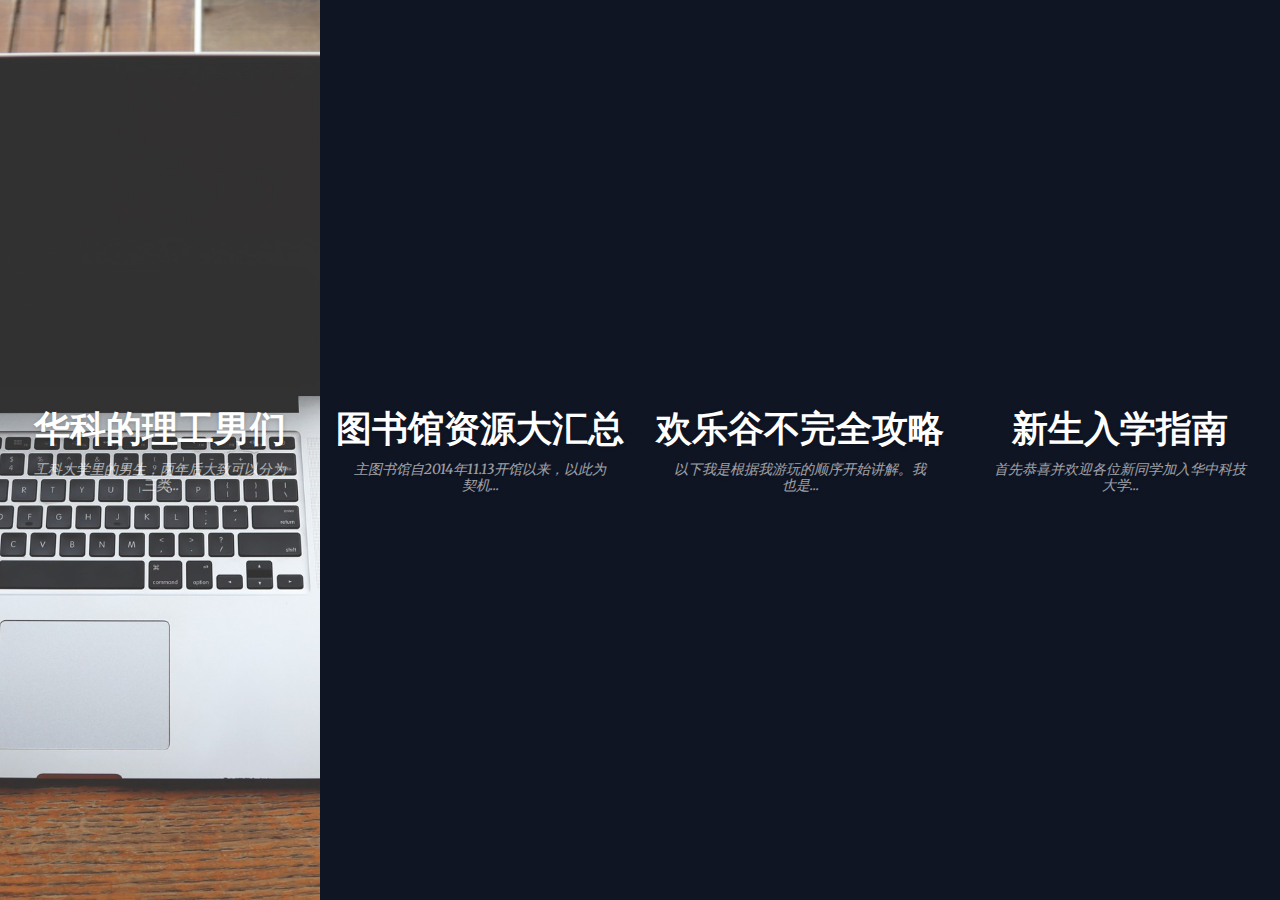
<file: forum/index.html>
<!doctype html>
<html lang="en" class="no-js">
<head>
	<meta charset="UTF-8">
	<meta name="viewport" content="width=device-width, initial-scale=1">

	<link href='http://fonts.googleapis.com/css?family=PT+Sans:400,700|Merriweather:400italic,400' rel='stylesheet' type='text/css'>

	<link rel="stylesheet" href="css/reset.css"> <!-- CSS reset -->
	<link rel="stylesheet" href="css/style.css"> <!-- Resource style -->
	<script src="js/modernizr.js"></script> <!-- Modernizr -->
  	
	<title>Husters论坛</title>
</head>
<body>
	<div class="projects-container">
		<ul>
			<li class="cd-single-project">
				<div class="cd-title">
					<h2>华科的理工男们</h2>
					<p>工科大学里的男生，两年后大致可以分为三类...</p>
				</div> <!-- .cd-title -->

				<div class="cd-project-info">
					<p>
						1，工科大学里的男生，两年后大致可以分为三类，高富帅，穷丑搓和农村上进好青年。这三种人以外的群体极少极少。<br><br>

						2，关于第一点，既有充足的事实依据，也有其理论成因。诸位学弟学妹在此大可不必怀疑。 事实上，当学弟学妹们刚进校时，人是分为两类的----成熟的高中生和幼稚的高中生。而这两类两年、三年后会有什么样的演变往往在第一年就会露出端倪-----这也是为什么说大学里的第一年犹为重要。<br><br>

						3，什么样的人成为高富帅呢？一般这类人刚进校的时候就看着比周围的人阳光帅气，优良的家庭出身使他们远比某些书呆子看着更加自信并且善于交际。尽管他们高中成绩未必出彩，也不是特别能吃苦，但他们中学时代所积累的情商与处世习惯将让他们在大学里崭露头角。<br><br>

						4，什么样的人会成为穷丑搓撸的屌丝呢？一般这类人高中成绩特别优异，但刚进校时就属于之前提到的“不成熟的高中生”。他们一般外形不佳，家境一般，情商低下，交际奇差，但由于高中时代优异的成绩使他们会有与自身实际条件极不相符的优越感。同时，也因为之前长期生活在这种优越感之下，他们既不能吃苦，也不能耐劳，一旦遭遇些许不顺，就极有可能方寸大乱，陷入万劫不复的深渊。大一的小朋友该如何辨别身边未来的屌丝呢？很简单，看你们班上去网吧时间最长的几个人，也许他们现在还不算堕落，有的甚至还蛮潇洒。但事实上两年后他们中一大半人都会成为屌丝。<br><br>

						5，是不是家里穷，长得搓的人一定会沦为行尸走肉的真屌丝呢？不是的，笔者在这里为他们留了出路，也就是第三种人，农村上进好青年。他们虽然刚进校时跟真屌丝一样都不起眼，但持之以恒的奋斗使他们逐渐积累起了自信的资本，并且天道酬勤，大学毕业时他们往往会有好的出路。那么农村上进好青年和真屌丝在刚进校时该如何区分呢？不同有三。一，农村上进好青年一般是底层出身，更能体会到生活艰难；而真屌丝一般都是亚底层出身，虽衣食无忧，但既不能吃苦，也不能坐吃金山。二，农村上进好青年一般中学时代的成绩并不如真屌丝，因而没有真屌丝那种虚无缥缈的优越感，因而更有利于其在大学里厚积薄发。三，最最核心的。农村上进好青年在高中时代就学会了拼命读书；而真屌丝呢？往往中学读书的时候就不算特别努力，他们甚至还以这种“天赋”而骄傲；殊不知，对于普通人家来说，唯一的天赋只有“刻苦”。<br><br>

						6，一般自带女朋友或者在大一能找到女朋友的，都是高富帅。大二下或者大三大四找到女朋友，都是农村上进好青年。真屌丝？真屌丝的女朋友永远只有右手。<br><br>

						7，由第六条“女朋友定律”的推论可知，华科东边的真屌丝要比西边的真屌丝少很多。事实上，华科绝大部分真屌丝都在西边。 有些学弟人在东边却喜欢自称屌丝或者自以为自己是屌丝，那仅仅是因为你们没有看到西边的真屌丝堕落到了什么程度。<br><br>

						8，根据第七条“东西边定律”提出的现状，笔者在这里鼓励西边的学生闲暇时多往东边逛逛。为什么呢？你经常往东边走，你就是“东西边结合”的学生，你成为真屌丝的概率就比“纯西边”的学生低很多。<br><br>

						9， 终上所述，新生们刚进大学的时候就应该摒弃不切实际的幻想，对自己今后三年的走向有明确的定位。一般来说，高富帅的地位是雷打不动的。只不过，成为真屌丝还是成为农村上进好青年却是普通男生将要面临的抉择。有种情况，你在大学绝对不会成为真屌丝-----找个女朋友或者第一次期末考试考进班上前五（前提是你有这个本事）；还有种情况，你基本绝对会成为真屌丝------大一经常去网吧。这是两种极端情况，目的是为了告诉大家需要努力的方向和防范的对象。<br><br>

						10，说了半天，到底什么是真屌丝呢？穷，丑，搓，只是真屌丝的基本特性。他们一般长年沉迷网络，游戏，喜欢躲在寝室里看色情片，成绩其烂，考试过的科目比挂掉的科目还少；不善与人交际，特别不敢和女生交流，当然找女朋友什么的只会是他们撸管时才会存在的幻想。等到快毕业的时候，周围的同学出国的出**研的保研，再不济的也能出去挣钱。而他们呢，却因为拿不到毕业证只好带领下一届的学弟们开黑打DOTA.
					</p>
				</div> <!-- .cd-project-info -->
			</li>

			<li class="cd-single-project">
				<div class="cd-title">
					<h2>图书馆资源大汇总</h2>
					<p>主图书馆自2014年11.13开馆以来，以此为契机...</p>
				</div> <!-- .cd-title -->

				<div class="cd-project-info">
					<p>
						主图书馆自2014年11.13开馆以来，以新馆为契机，对资源和服务有很大提升，整个图书馆服务发生变化，大空间全开放，多投入了3000座位，借阅咨询三位一体学习开放空间，书库都是开放，可看可借，建成目标：以服务为主导的，智能化数字图书馆。<br><br>

						在资源上图书馆2015年投入资源文献建设费3045万，排进全国高校前十位，2/3建设电子资源，电子数据库552，电子图书251万册，电子期刊4.6万种。电子资源的2/3用于购买外文文献。在建设世界一流的方向前进的路上，我们图书馆的很多文献资源都是学术性的，研究性的，我们图书馆的外文资源非常多。<br><br>

						而目前，学校十三五规划之后，图书馆也将落实学生的诉求和建议，会有更多人文社科的图书购进，并且有更多创新的举措来提高图书馆的利用率。<br><br>

						走进诺大图书馆，大多数人会借阅纸质版图书。其实图书馆还有很多内容丰富的电子资源并未使用。完备的纸质图书资料、全面专业的电子资料
						这些图书馆统统可以帮助你实现哦！学校图书馆为在校的师生们购买了大量电子资源，能给同学们提供很多非常实用的数据库。（如CNKI、民航资料自建数据库、视频学习库等）统统都是免费的！免费的！免费的！<br><br>

						重要的事情说三遍，学校已统一付费购买。图书馆数据库的使用是由IP权限限制的，你只要是校内网用户，就可以免费的下载、使用。<br><br>

						在享受学校给我们提供的优质资源的同时，也要遵守图书馆的相关规定。使用电子资源之前一定要仔细阅读使用规定。在使用电子资源的过程中如有问题，也可以联系图书馆老师解决。<br><br>

						在这个信息化的时代，纸质材料的阅读，书的阅读，图书馆的电子资源......在时光匆匆的大学生活中还是十分有意义的组成部分。希望你走进它成为那一部分属于你的小幸运~<br><br>

					</p>
				</div> <!-- .cd-project-info -->
			</li>

			<li class="cd-single-project">
				<div class="cd-title">
					<h2>欢乐谷不完全攻略</h2>
					<p>以下我是根据我游玩的顺序开始讲解。我也是...</p>
				</div> <!-- .cd-title -->

				<div class="cd-project-info">
					<p>
						以下我是根据我游玩的顺序开始讲解。我也是第一次玩。顺序仅供参考。
						由于我是非周末玩的，排队人数可能与节假日有出入。仅供参考。
						楼主喜欢速度，加速度类的。评价略带主观 ，仅供参考。
						排队所需时间与排队所在全天的时间应该是相关的，下面所列的排队所需时间仅供相应时段参考。 <br><br>
						下了公交车站，会有小贩兜售雨衣。建议不要买，质量很差。后面相关项目会有介绍。关于东西，建议带个背包，可以装一些吃的喝的。园里的东西有点略贵。(很多事双倍价钱:比如我买一瓶美连达6块。。肉串6块一串，热狗肠六块。。。其它我就不赘述了。。。)很多项目对身体状况有要求，比如晕车的，刚做过手术的，醉酒的，经常流鼻血的，还有孕妇，六十岁以上，都不能玩。有的还有身高要求，一般140到190吧。<br><br>
						九点十分 天地双雄 (垂直降落机)<br>
						排队时间:短。(刚开园的时候去的)<br>
						一次人数:12人。<br>
						刺激指数:9<br>
						推荐指数:8<br>
						其实就是一个跳楼机。(好像是有四十多米吧)<br>在升到高空，然后再自由落体，再上升一段距离后，再自由落体。然后便缓缓下降了。时间有点略短。想体验一下跳楼的感觉的可以试一试。(当然，我不是在教唆你们去跳楼╮(╯▽╰)╭<br><br>

						十点三十 霹雳战车 (碰碰车)<br>
						排队时间:较长<br>
						一次人数:20人<br>
						刺激指数:6<br>
						推荐指数:6<br>
						这个时间很多设备还没有开放，闲着无事就去玩了一下。大概很多人 都是这个想法吧=_=，所以人有点多。。。<br>
						就是普通的碰碰车。希望重温小时感觉的人可以去坐一坐。带了男票女票好基友的也可以试一试。撞撞对方，增增感情哈。<br><br>

						九点四十 蒙帝卡罗赛道 (矿道过山车)<br>
						排队时间:短<br>
						一次人数:约20-30人<br>
						刺激指数:9<br>
						推荐指数:9<br>
						官方说明是中国弯道最多的巷道式矿山车。其实我也不明白什么意思。感觉就是一个小型的过山车。麻雀虽小，五脏俱全。翻转，急弯，穿梭等一应俱全。<br><br>

						两点四十 魔幻风车<br>
						排队时间:较长<br>
						一次人数30人<br>
						刺激指数10<br>
						推荐指数:10<br>
						极速旋转，翻转，再加上擦肩而过的柱子。。。眼看就要撞上了，方向却陡然一转，简直太赤激了。不时还有倒立悬空的瞬间，失重感太有感觉了。非常赞！<br>
						ps，保护杠有点紧，粗腿慎入→_→<br>
						ps:晚上的风车闪着灯很美丽<br><br>

						四点 完美风暴 (荡秋千→_→)<br>
						排队时间:一般。<br>
						一次人数:38人。<br>
						刺激指数:8<br>
						推荐指数:9<br>
						有一个工作人员会在旁边解说动作，引导游客尖叫等等，感觉不错。<br>
						中间有几秒再最高处静止，可以，观赏一下高考远处景色，还有几秒会静止在半空面对道路，可以让基友帮忙拍照→_→<br>
						然后会在最高处静止倒立十秒！！然后就边翻滚边往下摆动。荡呀荡呀荡秋千。<br>
						倒立十秒有点偏长。。。建议惯性偏大的童鞋们慎选这个项目。因为在倒立的时候很多重量都通过双腿压在保险杠上了。压强有点大。所以 ，受不了倒立的，慎入。<br><br>

						六点以后，野人漂流那边和林子那边的很多项目都关闭了。如果你们想玩那边的项目的话最好早点去。进了正门右手边的区域很多设备六点还会继续开放，比如天地双雄，小跳楼机等，晚上景色还不错。如果晚上还玩的话可以留到六点之后再玩这边的设备，大概就先玩了这么多了，论坛里的华科小伙伴们可以做个参考！
					</p>
				</div> <!-- .cd-project-info -->
			</li>

			<li class="cd-single-project">
				<div class="cd-title">
					<h2>新生入学指南</h2>
					<p>首先恭喜并欢迎各位新同学加入华中科技大学...</p>
				</div> <!-- .cd-title -->

				<div class="cd-project-info">
					<p>
						首先恭喜并欢迎各位新同学加入华中科技大学。<br>
						有几句老人言，写在帖子前面。<br>
						1：专业，不要从分数来判定一个专业是否牛逼，专业的牛逼与你本人的牛逼不是正比，或许你被调剂到你不喜欢的专业，但是别害怕，别苦恼，很多专业你学了后会慢慢喜欢上它，再不行也可以转专业，当然，这不容易，原因：大家都选低分专业进来然后都转到强势专业？<br>
						2：再厉害的大学也有二流学生，再差的大学也有牛逼的学生，请放下你的“骄傲”或是觉得自己压线上的自卑，忘记你高考的分数，进入大学后，大家都是新的起点。<br>
						3：发贴询问后请记得回来看看有人有人回复，如果有，请记得说声谢谢，如果没有，那是我们的失职。<br><br>

						学校简介：<br>
                        华中科技大学是中国教育部直属的全国重点大学、首批列入中国“211工程”、“985工程”和“卓越工程师教育培养计划”重点建设的综合性大学、中国“111计划”重点建设的名牌大学、首批千人计划基地的5所中国著名大学之一。专业设置广泛，涵盖除军事学之外的理、工、医、文、史、经、管、艺等12个学科门类。学校坚持开放式办学理念，多层次的国际交流与合作，目前已与世界上26个国家和地区的100多所大学建立了良好的校际交流关系。六十年栉风沐雨、六十年艰苦奋斗，这所名校正乘风扬帆，朝着“综合性、研究型、国际化”的世界一流大学目标奋进。<br><br>

                        关于学习：<br>
                        华科有两次转专业的机会，大一上学期有一次跨院系的机会，机会很宝贵，想转专业的要珍惜。大二另有一次同大类学科之间转专业机会。军训之后新生们会迎来英语分级考试和启明学院考试，前者为所有学生必须参加的项目，与以往不同，自11级开始，英语分为了G级，A1,A2，A3三个等级，级别依次递增，A3貌似是不需要上英语课的，其余三个级别在授课难度上有所区别，四个级别都可以在大一下学期报考英语四级。考试难度比四级难，听力别指望听太清楚= =<br><br>

                        关于图书馆­：<br>
						借书程序（以主校区图书馆老管为参照）：提前带上包以及带钥匙的小锁（说明，如果没有什么贵重物品，也可以将包放在图书退还处旁的桌子上），将自己的物品放在图书馆的临时存放箱中，从借还处进入，随后拿一块借书板（借书板是用来在拿书看同时将其放在拿出书的位置，以防忘记从哪里拿的），选好书后将借书板放回，将所借图书都翻开到有hust图书馆标签的那一页（一般在书的前几页）并将借书证拿出，一起给借书处人员，借完后先将图书放在桌子上，等从监测器过后，再拿走。­<br><br>

						关于面试：<br>
						军训期间，你将面临着各种社团和学生组织的招新，建议加入一两个锻炼自己，但一定不要多，因为到后来你会有自己的追求自己的学业生活，时间有限很可能放弃。在这之前，请仔细考虑清楚。<br><br>

						最后，衷心祝贺所有即将来到华中科技大学的新同学们。希望你们在这里能顺利开始新的生活，享受大学，为理想而努力！
					</p>
				</div> <!-- .cd-project-info -->
			</li>
		</ul>
		<a href="#0" class="cd-close">Close</a>
		<a href="#0" class="cd-scroll">Scroll</a>
	</div> <!-- .project-container -->
<script src="js/jquery-2.1.1.js"></script>
<script src="js/main.js"></script> <!-- Resource jQuery -->
</body>
</html>
</file>
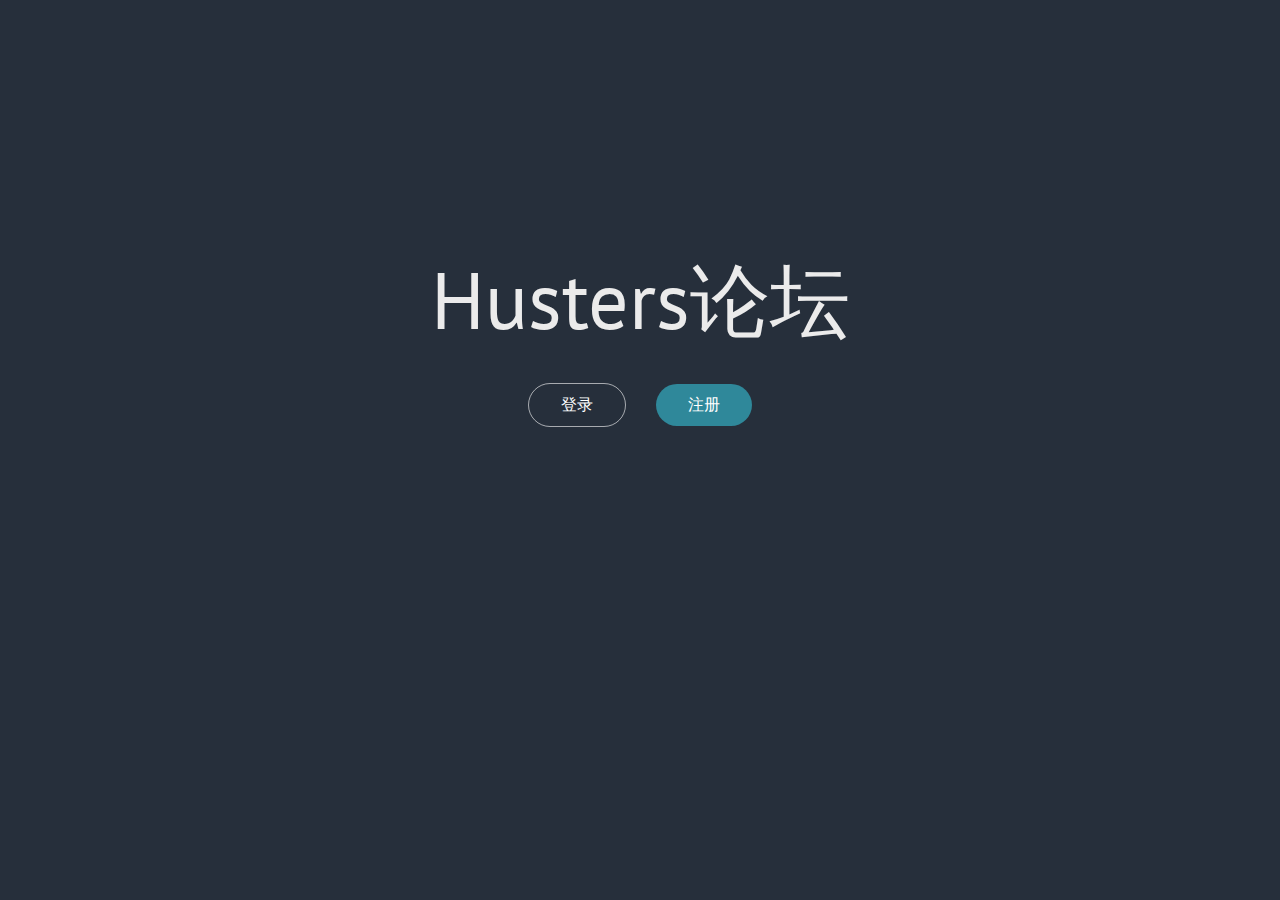
<file: login/index.html>
<!doctype html>
<html lang="en" class="no-js">
<head>
	<meta charset="UTF-8">
	<meta name="viewport" content="width=device-width, initial-scale=1">

	<link href='http://fonts.googleapis.com/css?family=PT+Sans:400,700' rel='stylesheet' type='text/css'>

	<link rel="stylesheet" href="css/reset.css"> <!-- CSS reset -->
	<link rel="stylesheet" href="css/style.css"> <!-- Gem style -->
	<script src="js/modernizr.js"></script> <!-- Modernizr -->
  	<script src="js/sweetalert.min.js"></script>
	<link rel="stylesheet" type="text/css" href="css/sweetalert.css">
	<title>Husters论坛 | 登陆注册</title>
</head>
<body style="background-color:#262F3B">
	<div>
		<p align="center" id="main-h1">Husters论坛</p>
	</div>
	<nav class="main-nav" id="center">
		<ul>				<!-- inser more links here -->
			<li><a class="cd-signin" href="#0">登录</a></li>
			<li><a class="cd-signup" href="#0">注册</a></li>
		</ul>
	</nav>
	<div class="cd-user-modal"> <!-- this is the entire modal form, including the background -->
		<div class="cd-user-modal-container"> <!-- this is the container wrapper -->
			<ul class="cd-switcher">
				<li><a href="#0">登录</a></li>
				<li><a href="#0">注册</a></li>
			</ul>

			<div id="cd-login"> <!-- log in form -->
				<form class="cd-form">
					<p class="fieldset">
						<label class="image-replace cd-email" for="signin-email">邮箱</label>
						<input class="full-width has-padding has-border" id="signin-email" type="email" placeholder="邮箱">
						<span class="cd-error-message">该邮箱还未被注册!</span>
					</p>

					<p class="fieldset">
						<label class="image-replace cd-password" for="signin-password">密码</label>
						<input class="full-width has-padding has-border" id="signin-password" type="password"  placeholder="密码">
						<a href="#0" class="hide-password">隐藏</a>
						<span class="cd-error-message">密码错误!</span>
					</p>

					<p class="fieldset">
						<input class="full-width" type="submit" value="登录">
					</p>
				</form>
				
				<!-- <a href="#0" class="cd-close-form">Close</a> -->
			</div> <!-- cd-login -->

			<div id="cd-signup"> <!-- sign up form -->
				<form class="cd-form">
					<p class="fieldset">
						<label class="image-replace cd-username" for="signup-username">姓名</label>
						<input class="full-width has-padding has-border" id="signup-username" type="name" placeholder="姓名">
						<span class="cd-error-message">姓名不能为空!</span>
					</p>

					<p class="fieldset">
						<label class="image-replace cd-email" for="signup-email">邮箱</label>
						<input class="full-width has-padding has-border" id="signup-email" type="email" placeholder="邮箱">
						<span class="cd-error-message">请填写有效的邮箱地址!</span>
					</p>

					<p class="fieldset">
						<label class="image-replace cd-password" for="signup-password">密码</label>
						<input class="full-width has-padding has-border" id="signup-password" type="password"  placeholder="密码">
						<a href="#0" class="hide-password">隐藏</a>
						<span class="cd-error-message">密码不能为空!</span>
					</p>

					<p class="fieldset">
						<label class="image-replace cd-major" for="signup-username">专业</label>
						<input class="full-width has-padding has-border" id="signup-major" type="major" placeholder="专业">
						<span class="cd-error-message">专业不能为空!</span>
					</p>

					<p class="fieldset">
						<label class="image-replace cd-phone" for="signup-username">手机</label>
						<input class="full-width has-padding has-border" id="signup-phone" type="phone" placeholder="手机">
						<span class="cd-error-message">请填写有效的手机号!</span>
					</p>					

					<p class="fieldset">
						<input class="full-width has-padding" type="submit" value="注册">
					</p>
				</form>

				<!-- <a href="#0" class="cd-close-form">Close</a> -->
			</div> <!-- cd-signup -->

		</div> <!-- cd-user-modal-container -->
	</div> <!-- cd-user-modal -->
<script src="js/jquery.min.js"></script>
<script src="js/main.js"></script> <!-- Gem jQuery -->
</body>
</html>
</file>
<file: forum/css/style.css>
/* -------------------------------- 

Primary style

-------------------------------- */
*, *::after, *::before {
  -webkit-box-sizing: border-box;
  -moz-box-sizing: border-box;
  box-sizing: border-box;
}

html {
  font-size: 62.5%;
}

body {
  font-size: 1.6rem;
  font-family: "PT Sans", sans-serif;
  color: #ffffff;
  background-color: #101524;
}

a {
  color: #9e1c51;
  text-decoration: none;
}

/* -------------------------------- 

Main Components 

-------------------------------- */
.projects-container {
  height: 100vh;
  width: 100vw;
  position: relative;
  overflow-x: hidden;
  -webkit-overflow-scrolling: touch;
}
.projects-container::before {
  /* never visible - this is used in jQuery to check the current MQ */
  content: 'mobile';
  display: none;
}
.projects-container .cd-single-project {
  position: absolute;
  top: 0;
  left: 0;
  width: 100%;
  height: 25%;
  overflow: hidden;
  cursor: pointer;
  -webkit-transition: -webkit-transform 0.4s;
  -moz-transition: -moz-transform 0.4s;
  transition: transform 0.4s;
  /* on mobile -  move items outside the viewport */
  -webkit-transform: translateX(-100%);
  -moz-transform: translateX(-100%);
  -ms-transform: translateX(-100%);
  -o-transform: translateX(-100%);
  transform: translateX(-100%);
}
.projects-container .cd-single-project::after {
  /* background image */
  content: '';
  position: absolute;
  top: 0;
  left: 0;
  height: 25vh;
  width: 100%;
  background-image: url("../img/img-1-small.jpg");
  background-repeat: no-repeat;
  background-position: center center;
  background-size: cover;
  -webkit-transition: opacity 0.5s, height 0.4s;
  -moz-transition: opacity 0.5s, height 0.4s;
  transition: opacity 0.5s, height 0.4s;
}
.projects-container .cd-single-project::before {
  /* never visible - this is used in jQuery to detect if the background image has been loaded  */
  content: 'img/img-1-small.jpg';
  display: none;
}
.projects-container .cd-single-project:nth-of-type(2) {
  top: 25vh;
}
.projects-container .cd-single-project:nth-of-type(2)::after {
  background-image: url("../img/img-2-small.jpg");
}
.projects-container .cd-single-project:nth-of-type(2)::before {
  content: 'img/img-2-small.jpg';
}
.projects-container .cd-single-project:nth-of-type(3) {
  top: 50vh;
}
.projects-container .cd-single-project:nth-of-type(3)::after {
  background-image: url("../img/img-3-small.jpg");
}
.projects-container .cd-single-project:nth-of-type(3)::before {
  content: 'img/img-3-small.jpg';
}
.projects-container .cd-single-project:nth-of-type(4) {
  top: 75vh;
}
.projects-container .cd-single-project:nth-of-type(4)::after {
  background-image: url("../img/img-4-small.jpg");
}
.projects-container .cd-single-project:nth-of-type(4)::before {
  content: 'img/img-4-small.jpg';
}
.projects-container .cd-single-project.is-loaded {
  /* move items in the viewport when background images have been loaded */
  -webkit-transform: translateX(0);
  -moz-transform: translateX(0);
  -ms-transform: translateX(0);
  -o-transform: translateX(0);
  transform: translateX(0);
}
.projects-container .cd-single-project.is-full-width {
  /* selected item */
  top: 0;
  height: auto;
  z-index: 1;
  cursor: auto;
  -webkit-transition: z-index 0s 0s, top 0.4s 0s;
  -moz-transition: z-index 0s 0s, top 0.4s 0s;
  transition: z-index 0s 0s, top 0.4s 0s;
}
.projects-container .cd-single-project.is-full-width::after {
  height: 100vh;
}
@media only screen and (min-width: 1024px) {
  .projects-container::before {
    /* never visible - this is used in jQuery to check the current MQ */
    content: 'desktop';
  }
  .projects-container .cd-single-project {
    width: 25vw;
    height: 100%;
    opacity: 0;
    -webkit-transform: translateX(0);
    -moz-transform: translateX(0);
    -ms-transform: translateX(0);
    -o-transform: translateX(0);
    transform: translateX(0);
    -webkit-transition: width 0s;
    -moz-transition: width 0s;
    transition: width 0s;
  }
  .projects-container .cd-single-project:first-of-type::before {
    content: 'img/img-1-large.jpg';
  }
  .projects-container .cd-single-project:first-of-type::after {
    background-image: url("../img/img-1-large.jpg");
  }
  .projects-container .cd-single-project:nth-of-type(2) {
    top: 0;
    left: 25vw;
  }
  .projects-container .cd-single-project:nth-of-type(2)::before {
    content: 'img/img-2-large.jpg';
  }
  .projects-container .cd-single-project:nth-of-type(2)::after {
    background-image: url("../img/img-2-large.jpg");
  }
  .projects-container .cd-single-project:nth-of-type(3) {
    top: 0;
    left: 50vw;
  }
  .projects-container .cd-single-project:nth-of-type(3)::before {
    content: 'img/img-3-large.jpg';
  }
  .projects-container .cd-single-project:nth-of-type(3)::after {
    background-image: url("../img/img-3-large.jpg");
  }
  .projects-container .cd-single-project:nth-of-type(4) {
    top: 0;
    left: 75vw;
  }
  .projects-container .cd-single-project:nth-of-type(4)::before {
    content: 'img/img-4-large.jpg';
  }
  .projects-container .cd-single-project:nth-of-type(4)::after {
    background-image: url("../img/img-4-large.jpg");
  }
  .projects-container .cd-single-project::after {
    height: 100vh;
    width: 100%;
    opacity: 0;
  }
  .projects-container .cd-single-project.is-loaded {
    /* show items when background images have been loaded */
    opacity: 1;
  }
  .projects-container .cd-single-project.is-loaded::after {
    opacity: 1;
  }
  .projects-container .cd-single-project.is-full-width {
    /* selected item */
    left: 0vw;
    width: 100vw;
    -webkit-transition: width 0.4s 0s, z-index 0s 0s, left 0.4s 0s;
    -moz-transition: width 0.4s 0s, z-index 0s 0s, left 0.4s 0s;
    transition: width 0.4s 0s, z-index 0s 0s, left 0.4s 0s;
  }
}
@media only screen and (min-width: 1170px) {
  .projects-container .cd-single-project::after {
    background-attachment: fixed;
    -webkit-transform: scale(1.1);
    -moz-transform: scale(1.1);
    -ms-transform: scale(1.1);
    -o-transform: scale(1.1);
    transform: scale(1.1);
    -webkit-transition: -webkit-transform 0.8s, opacity 0.5s;
    -moz-transition: -moz-transform 0.8s, opacity 0.5s;
    transition: transform 0.8s, opacity 0.5s;
  }
  .projects-container .cd-single-project.is-loaded::after {
    opacity: 0;
  }
  .no-touch .projects-container .cd-single-project:hover::after, .projects-container .cd-single-project.is-full-width.is-loaded::after {
    opacity: 1;
    -webkit-transform: scale(1);
    -moz-transform: scale(1);
    -ms-transform: scale(1);
    -o-transform: scale(1);
    transform: scale(1);
  }
}

.cd-title {
  position: absolute;
  z-index: 1;
  left: 0;
  top: 12.5vh;
  -webkit-transform: translateY(-50%);
  -moz-transform: translateY(-50%);
  -ms-transform: translateY(-50%);
  -o-transform: translateY(-50%);
  transform: translateY(-50%);
  width: 100%;
  text-align: center;
}
.is-full-width .cd-title {
  top: 50vh;
  -webkit-transition: opacity 0s, top 0.4s;
  -moz-transition: opacity 0s, top 0.4s;
  transition: opacity 0s, top 0.4s;
}
.cd-title > * {
  text-shadow: 0 1px 4px rgba(0, 0, 0, 0.2);
  -webkit-font-smoothing: antialiased;
  -moz-osx-font-smoothing: grayscale;
}
.cd-title h2 {
  font-size: 2.5rem;
  line-height: 1.5;
  font-weight: 700;
}
.cd-title p {
  font-size: 1.4rem;
  font-family: "Merriweather", serif;
  font-style: italic;
  line-height: 1.2;
  padding: .4em 2em;
  display: none;
  opacity: .6;
}
@media only screen and (min-width: 1024px) {
  .cd-title {
    top: 50vh;
    width: 25vw;
    opacity: 0;
    -webkit-transform: translateY(-50%) translateX(-20px);
    -moz-transform: translateY(-50%) translateX(-20px);
    -ms-transform: translateY(-50%) translateX(-20px);
    -o-transform: translateY(-50%) translateX(-20px);
    transform: translateY(-50%) translateX(-20px);
  }
  .is-loaded .cd-title {
    opacity: 1;
    -webkit-transform: translateY(-50%);
    -moz-transform: translateY(-50%);
    -ms-transform: translateY(-50%);
    -o-transform: translateY(-50%);
    transform: translateY(-50%);
    -webkit-transition: -webkit-transform 0.6s, opacity 0.6s, left 0.4s;
    -moz-transition: -moz-transform 0.6s, opacity 0.6s, left 0.4s;
    transition: transform 0.6s, opacity 0.6s, left 0.4s;
  }
  .is-loaded.is-full-width .cd-title {
    left: 37.5vw;
    -webkit-transition: -webkit-transform 0.6s, opacity 0s, left 0.4s;
    -moz-transition: -moz-transform 0.6s, opacity 0s, left 0.4s;
    transition: transform 0.6s, opacity 0s, left 0.4s;
  }
  .cd-title p {
    display: block;
  }
}
@media only screen and (min-width: 1170px) {
  .cd-title h2 {
    font-size: 3.6rem;
  }
}

.cd-project-info {
  clear: both;
  visibility: hidden;
  opacity: 0;
  margin-top: 100vh;
  padding: 4em 0;
  cursor: auto;
  background-color: #ffffff;
  color: #3f538e;
  -webkit-transition: opacity 0.4s 0s, visibility 0s 0.4s;
  -moz-transition: opacity 0.4s 0s, visibility 0s 0.4s;
  transition: opacity 0.4s 0s, visibility 0s 0.4s;
}
.is-full-width .cd-project-info {
  visibility: visible;
  opacity: 1;
}
.cd-project-info p {
  width: 90%;
  max-width: 800px;
  margin: 0 auto;
  line-height: 2;
}
@media only screen and (min-width: 1024px) {
  .cd-project-info {
    position: relative;
    z-index: 1;
  }
}

.projects-container .cd-close,
.projects-container .cd-scroll {
  display: block;
  z-index: 1;
  width: 44px;
  height: 44px;
  /* image replacement */
  overflow: hidden;
  text-indent: 100%;
  white-space: nowrap;
  visibility: hidden;
  -webkit-transition: -webkit-transform 1s 0s, visibility 0s 1s;
  -moz-transition: -moz-transform 1s 0s, visibility 0s 1s;
  transition: transform 1s 0s, visibility 0s 1s;
}

.projects-container .cd-close {
  position: fixed;
  top: 30px;
  right: 5%;
  background: url("../img/cd-icon-close-mobile.svg") no-repeat center center;
  -webkit-transform: scale(0);
  -moz-transform: scale(0);
  -ms-transform: scale(0);
  -o-transform: scale(0);
  transform: scale(0);
}
@media only screen and (min-width: 1170px) {
  .projects-container .cd-close {
    background-image: url("../img/cd-icon-close-desktop.svg");
  }
}

.projects-container .cd-scroll {
  position: absolute;
  bottom: 30px;
  left: 50%;
  -webkit-transform: translateX(-50%) scale(0);
  -moz-transform: translateX(-50%) scale(0);
  -ms-transform: translateX(-50%) scale(0);
  -o-transform: translateX(-50%) scale(0);
  transform: translateX(-50%) scale(0);
  background: url("../img/cd-icon-arrow-mobile.svg") no-repeat center center;
}
@media only screen and (min-width: 1170px) {
  .projects-container .cd-scroll {
    background-image: url("../img/cd-icon-arrow-desktop.svg");
  }
}

.project-is-open .cd-close,
.project-is-open .cd-scroll {
  visibility: visible;
  -webkit-transform: scale(1);
  -moz-transform: scale(1);
  -ms-transform: scale(1);
  -o-transform: scale(1);
  transform: scale(1);
  -webkit-transition: -webkit-transform 0.4s 0s, visibility 0s 0s;
  -moz-transition: -moz-transform 0.4s 0s, visibility 0s 0s;
  transition: transform 0.4s 0s, visibility 0s 0s;
}

.project-is-open .cd-scroll {
  -webkit-transform: translateX(-50%) scale(1);
  -moz-transform: translateX(-50%) scale(1);
  -ms-transform: translateX(-50%) scale(1);
  -o-transform: translateX(-50%) scale(1);
  transform: translateX(-50%) scale(1);
  -webkit-animation: cd-translate 1.2s 0.4s;
  -moz-animation: cd-translate 1.2s 0.4s;
  animation: cd-translate 1.2s 0.4s;
  -webkit-animation-iteration-count: 2;
  -moz-animation-iteration-count: 2;
  animation-iteration-count: 2;
}

.no-touch .project-is-open .cd-close:hover {
  -webkit-transform: scale(1.2);
  -moz-transform: scale(1.2);
  -ms-transform: scale(1.2);
  -o-transform: scale(1.2);
  transform: scale(1.2);
}

.no-touch .project-is-open .cd-scroll:hover {
  -webkit-transform: translateX(-50%) scale(1.2);
  -moz-transform: translateX(-50%) scale(1.2);
  -ms-transform: translateX(-50%) scale(1.2);
  -o-transform: translateX(-50%) scale(1.2);
  transform: translateX(-50%) scale(1.2);
}

@-webkit-keyframes cd-translate {
  0% {
    -webkit-transform: translateX(-50%) scale(1);
  }
  50% {
    -webkit-transform: translateY(10px) translateX(-50%) scale(1);
  }
  100% {
    -webkit-transform: translateX(-50%) scale(1);
  }
}
@-moz-keyframes cd-translate {
  0% {
    -moz-transform: translateX(-50%) scale(1);
  }
  50% {
    -moz-transform: translateY(10px) translateX(-50%) scale(1);
  }
  100% {
    -moz-transform: translateX(-50%) scale(1);
  }
}
@keyframes cd-translate {
  0% {
    -webkit-transform: translateX(-50%) scale(1);
    -moz-transform: translateX(-50%) scale(1);
    -ms-transform: translateX(-50%) scale(1);
    -o-transform: translateX(-50%) scale(1);
    transform: translateX(-50%) scale(1);
  }
  50% {
    -webkit-transform: translateY(10px) translateX(-50%) scale(1);
    -moz-transform: translateY(10px) translateX(-50%) scale(1);
    -ms-transform: translateY(10px) translateX(-50%) scale(1);
    -o-transform: translateY(10px) translateX(-50%) scale(1);
    transform: translateY(10px) translateX(-50%) scale(1);
  }
  100% {
    -webkit-transform: translateX(-50%) scale(1);
    -moz-transform: translateX(-50%) scale(1);
    -ms-transform: translateX(-50%) scale(1);
    -o-transform: translateX(-50%) scale(1);
    transform: translateX(-50%) scale(1);
  }
}
</file>
<file: login/css/style.css>
/* -------------------------------- 

Primary style

-------------------------------- */
html * {
  -webkit-font-smoothing: antialiased;
  -moz-osx-font-smoothing: grayscale;
}

*, *:after, *:before {
  -webkit-box-sizing: border-box;
  -moz-box-sizing: border-box;
  box-sizing: border-box;
}

body {
  font-size: 100%;
  font-family: "PT Sans", sans-serif;
  color: #505260;
  background-color: white;
}

a {
  color: #2f889a;
  text-decoration: none;
}

img {
  max-width: 100%;
}

input, textarea {
  font-family: "PT Sans", sans-serif;
  font-size: 16px;
  font-size: 1rem;
}
input::-ms-clear, textarea::-ms-clear {
  display: none;
}

/* -------------------------------- 

Main components 

-------------------------------- */
header[role=banner] {
  position: relative;
  height: 50px;
  background: #343642;
}
header[role=banner] #cd-logo {
  float: left;
  margin: 4px 0 0 5%;
  /* reduce logo size on mobile and make sure it is left aligned with the transform-origin property */
  -webkit-transform-origin: 0 50%;
  -moz-transform-origin: 0 50%;
  -ms-transform-origin: 0 50%;
  -o-transform-origin: 0 50%;
  transform-origin: 0 50%;
  -webkit-transform: scale(0.8);
  -moz-transform: scale(0.8);
  -ms-transform: scale(0.8);
  -o-transform: scale(0.8);
  transform: scale(0.8);
}
header[role=banner] #cd-logo img {
  display: block;
}
header[role=banner]::after {
  /* clearfix */
  content: '';
  display: table;
  clear: both;
}
@media only screen and (min-width: 768px) {
  header[role=banner] {
    height: 80px;
  }
  header[role=banner] #cd-logo {
    margin: 20px 0 0 5%;
    -webkit-transform: scale(1);
    -moz-transform: scale(1);
    -ms-transform: scale(1);
    -o-transform: scale(1);
    transform: scale(1);
  }
}

#main-h1 {
  padding-top: 260px;
  font-size: 500%;
  font-family: "PT Sans", sans-serif;
  color: #EBEBEB;
  background-color: #262F3B;
}

#main-h2 {
  padding-top: 30px;
  font-size: 150%;
  font-family: "PT Sans", sans-serif;
  color: #EBEBEB;
  background-color: #262F3B;
}

.main-nav {
  float: right;
  margin-top: 24px;

  width: 44px;
  height: 100%;
  background: url("../img/cd-icon-menu.svg") no-repeat center center;
  cursor: pointer;
}
.main-nav ul {
  position: absolute;
  top: 0;
  left: 0;
  width: 100%;
 
  -webkit-transform: translateY(-100%);
  -moz-transform: translateY(-100%);
  -ms-transform: translateY(-100%);
  -o-transform: translateY(-100%);
  transform: translateY(-100%);
}
.main-nav ul.is-visible {
  -webkit-transform: translateY(50px);
  -moz-transform: translateY(50px);
  -ms-transform: translateY(50px);
  -o-transform: translateY(50px);
  transform: translateY(50px);
}
.main-nav a {
  display: block;
  height: 50px;
  line-height: 50px;
  padding-left: 5%;
  background: #292a34;
  border-top: 1px solid #3b3d4b;
  color: #FFF;
}
@media only screen and (min-width: 768px) {
  .main-nav {
    width: 100%;
    padding-left:50%;
    height: auto;
    background: none;
    cursor: auto;
  }
  .main-nav ul {
    position: static;
    width: auto;
    margin-left:-112px;
    -webkit-transform: translateY(0);
    -moz-transform: translateY(0);
    -ms-transform: translateY(0);
    -o-transform: translateY(0);
    transform: translateY(0);
    line-height: 80px;
  }
  .main-nav ul.is-visible {
    -webkit-transform: translateY(0);
    -moz-transform: translateY(0);
    -ms-transform: translateY(0);
    -o-transform: translateY(0);
    transform: translateY(0);
  }
  .main-nav li {
    display: inline-block;
    margin: 0 1.6em 0 0;
   
  }
  .main-nav li:nth-last-child(2) {

  }
  .main-nav a {
    display: inline-block;
    height: auto;
    line-height: normal;
    background: transparent;
  }
  .main-nav a.cd-signin, .main-nav a.cd-signup {
    padding: .6em 2em;
    border: 1px solid rgba(255, 255, 255, 0.6);
    border-radius: 50em;
  }
  .main-nav a.cd-signup {
    background: #2f889a;
    border: none;
  }
}

/* -------------------------------- 

xsigin/signup popup 

-------------------------------- */
.cd-user-modal {
  position: fixed;
  top: 0;
  left: 0;
  width: 100%;
  height: 100%;
  background: rgba(52, 54, 66, 0.9);
  z-index: 3;
  overflow-y: auto;
  cursor: pointer;
  visibility: hidden;
  opacity: 0;
  -webkit-transition: opacity 0.3s, visibility 0.3s;
  -moz-transition: opacity 0.3s, visibility 0.3s;
  transition: opacity 0.3s, visibility 0.3s;
}
.cd-user-modal.is-visible {
  visibility: visible;
  opacity: 1;
}
.cd-user-modal.is-visible .cd-user-modal-container {
  -webkit-transform: translateY(0);
  -moz-transform: translateY(0);
  -ms-transform: translateY(0);
  -o-transform: translateY(0);
  transform: translateY(0);
}

.cd-user-modal-container {
  position: relative;
  width: 90%;
  max-width: 600px;
  background: #FFF;
  margin: 3em auto 4em;
  cursor: auto;
  border-radius: 0.25em;
  -webkit-transform: translateY(-30px);
  -moz-transform: translateY(-30px);
  -ms-transform: translateY(-30px);
  -o-transform: translateY(-30px);
  transform: translateY(-30px);
  -webkit-transition-property: -webkit-transform;
  -moz-transition-property: -moz-transform;
  transition-property: transform;
  -webkit-transition-duration: 0.3s;
  -moz-transition-duration: 0.3s;
  transition-duration: 0.3s;
}
.cd-user-modal-container .cd-switcher:after {
  content: "";
  display: table;
  clear: both;
}
.cd-user-modal-container .cd-switcher li {
  width: 50%;
  float: left;
  text-align: center;
}
.cd-user-modal-container .cd-switcher li:first-child a {
  border-radius: .25em 0 0 0;
}
.cd-user-modal-container .cd-switcher li:last-child a {
  border-radius: 0 .25em 0 0;
}
.cd-user-modal-container .cd-switcher a {
  display: block;
  width: 100%;
  height: 50px;
  line-height: 50px;
  background: #d2d8d8;
  color: #809191;
}
.cd-user-modal-container .cd-switcher a.selected {
  background: #FFF;
  color: #505260;
}
@media only screen and (min-width: 600px) {
  .cd-user-modal-container {
    margin: 4em auto;
  }
  .cd-user-modal-container .cd-switcher a {
    height: 70px;
    line-height: 70px;
  }
}

.cd-form {
  padding: 1.4em;
}
.cd-form .fieldset {
  position: relative;
  margin: 1.4em 0;
}
.cd-form .fieldset:first-child {
  margin-top: 0;
}
.cd-form .fieldset:last-child {
  margin-bottom: 0;
}
.cd-form label {
  font-size: 14px;
  font-size: 0.875rem;
}
.cd-form label.image-replace {
  /* replace text with an icon */
  display: inline-block;
  position: absolute;
  left: 15px;
  top: 50%;
  bottom: auto;
  -webkit-transform: translateY(-50%);
  -moz-transform: translateY(-50%);
  -ms-transform: translateY(-50%);
  -o-transform: translateY(-50%);
  transform: translateY(-50%);
  height: 20px;
  width: 20px;
  overflow: hidden;
  text-indent: 100%;
  white-space: nowrap;
  color: transparent;
  text-shadow: none;
  background-repeat: no-repeat;
  background-position: 50% 0;
}
.cd-form label.cd-username {
  background-image: url("../img/cd-icon-username.svg");
}
.cd-form label.cd-email {
  background-image: url("../img/cd-icon-email.svg");
}
.cd-form label.cd-password {
  background-image: url("../img/cd-icon-password.svg");
}
.cd-form label.cd-major {
  background-image: url("../img/cd-icon-company.svg");
}
.cd-form label.cd-phone {
  background-image: url("../img/cd-icon-phone.svg");
}
.cd-form input {
  margin: 0;
  padding: 0;
  border-radius: 0.25em;
}
.cd-form input.full-width {
  width: 100%;
}
.cd-form input.has-padding {
  padding: 12px 20px 12px 50px;
}
.cd-form input.has-border {
  border: 1px solid #d2d8d8;
  -webkit-appearance: none;
  -moz-appearance: none;
  -ms-appearance: none;
  -o-appearance: none;
  appearance: none;
}
.cd-form input.has-border:focus {
  border-color: #343642;
  box-shadow: 0 0 5px rgba(52, 54, 66, 0.1);
  outline: none;
}
.cd-form input.has-error {
  border: 1px solid #d76666;
}
.cd-form input[type=password] {
  /* space left for the HIDE button */
  padding-right: 65px;
}
.cd-form input[type=submit] {
  padding: 16px 0;
  cursor: pointer;
  background: #2f889a;
  color: #FFF;
  font-weight: bold;
  border: none;
  -webkit-appearance: none;
  -moz-appearance: none;
  -ms-appearance: none;
  -o-appearance: none;
  appearance: none;
}
.no-touch .cd-form input[type=submit]:hover, .no-touch .cd-form input[type=submit]:focus {
  background: #3599ae;
  outline: none;
}
.cd-form .hide-password {
  display: inline-block;
  position: absolute;
  right: 0;
  top: 0;
  padding: 6px 15px;
  border-left: 1px solid #d2d8d8;
  top: 50%;
  bottom: auto;
  -webkit-transform: translateY(-50%);
  -moz-transform: translateY(-50%);
  -ms-transform: translateY(-50%);
  -o-transform: translateY(-50%);
  transform: translateY(-50%);
  font-size: 14px;
  font-size: 0.875rem;
  color: #343642;
}
.cd-form .cd-error-message {
  display: inline-block;
  position: absolute;
  left: -5px;
  bottom: -35px;
  background: rgba(215, 102, 102, 0.9);
  padding: .8em;
  z-index: 2;
  color: #FFF;
  font-size: 13px;
  font-size: 0.8125rem;
  border-radius: 0.25em;
  /* prevent click and touch events */
  pointer-events: none;
  visibility: hidden;
  opacity: 0;
  -webkit-transition: opacity 0.2s 0, visibility 0 0.2s;
  -moz-transition: opacity 0.2s 0, visibility 0 0.2s;
  transition: opacity 0.2s 0, visibility 0 0.2s;
}
.cd-form .cd-error-message::after {
  /* triangle */
  content: '';
  position: absolute;
  left: 22px;
  bottom: 100%;
  height: 0;
  width: 0;
  border-left: 8px solid transparent;
  border-right: 8px solid transparent;
  border-bottom: 8px solid rgba(215, 102, 102, 0.9);
}
.cd-form .cd-error-message.is-visible {
  opacity: 1;
  visibility: visible;
  -webkit-transition: opacity 0.2s 0, visibility 0 0;
  -moz-transition: opacity 0.2s 0, visibility 0 0;
  transition: opacity 0.2s 0, visibility 0 0;
}
@media only screen and (min-width: 600px) {
  .cd-form {
    padding: 2em;
  }
  .cd-form .fieldset {
    margin: 2em 0;
  }
  .cd-form .fieldset:first-child {
    margin-top: 0;
  }
  .cd-form .fieldset:last-child {
    margin-bottom: 0;
  }
  .cd-form input.has-padding {
    padding: 16px 20px 16px 50px;
  }
  .cd-form input[type=submit] {
    padding: 16px 0;
  }
}

.cd-form-message {
  padding: 1.4em 1.4em 0;
  font-size: 14px;
  font-size: 0.875rem;
  line-height: 1.4;
  text-align: center;
}
@media only screen and (min-width: 600px) {
  .cd-form-message {
    padding: 2em 2em 0;
  }
}

.cd-form-bottom-message {
  position: absolute;
  width: 100%;
  left: 0;
  bottom: -30px;
  text-align: center;
  font-size: 14px;
  font-size: 0.875rem;
}
.cd-form-bottom-message a {
  color: #FFF;
  text-decoration: underline;
}

.cd-close-form {
  /* form X button on top right */
  display: block;
  position: absolute;
  width: 40px;
  height: 40px;
  right: 0;
  top: -40px;
  background: url("../img/cd-icon-close.svg") no-repeat center center;
  text-indent: 100%;
  white-space: nowrap;
  overflow: hidden;
}
@media only screen and (min-width: 1170px) {
  .cd-close-form {
    display: none;
  }
}

#cd-login, #cd-signup, #cd-reset-password {
  display: none;
}

#cd-login.is-selected, #cd-signup.is-selected, #cd-reset-password.is-selected {
  display: block;
}
</file>
<file: login/css/sweetalert.css>
body.stop-scrolling {
  height: 100%;
  overflow: hidden; }

.sweet-overlay {
  background-color: black;
  /* IE8 */
  -ms-filter: "progid:DXImageTransform.Microsoft.Alpha(Opacity=40)";
  /* IE8 */
  background-color: rgba(0, 0, 0, 0.4);
  position: fixed;
  left: 0;
  right: 0;
  top: 0;
  bottom: 0;
  display: none;
  z-index: 10000; }

.sweet-alert {
  background-color: white;
  font-family: 'Open Sans', 'Helvetica Neue', Helvetica, Arial, sans-serif;
  width: 478px;
  padding: 17px;
  border-radius: 5px;
  text-align: center;
  position: fixed;
  left: 50%;
  top: 50%;
  margin-left: -256px;
  margin-top: -200px;
  overflow: hidden;
  display: none;
  z-index: 99999; }
  @media all and (max-width: 540px) {
    .sweet-alert {
      width: auto;
      margin-left: 0;
      margin-right: 0;
      left: 15px;
      right: 15px; } }
  .sweet-alert h2 {
    color: #575757;
    font-size: 30px;
    text-align: center;
    font-weight: 600;
    text-transform: none;
    position: relative;
    margin: 25px 0;
    padding: 0;
    line-height: 40px;
    display: block; }
  .sweet-alert p {
    color: #797979;
    font-size: 16px;
    text-align: center;
    font-weight: 300;
    position: relative;
    text-align: inherit;
    float: none;
    margin: 0;
    padding: 0;
    line-height: normal; }
  .sweet-alert fieldset {
    border: none;
    position: relative; }
  .sweet-alert .sa-error-container {
    background-color: #f1f1f1;
    margin-left: -17px;
    margin-right: -17px;
    overflow: hidden;
    padding: 0 10px;
    max-height: 0;
    webkit-transition: padding 0.15s, max-height 0.15s;
    transition: padding 0.15s, max-height 0.15s; }
    .sweet-alert .sa-error-container.show {
      padding: 10px 0;
      max-height: 100px;
      webkit-transition: padding 0.2s, max-height 0.2s;
      transition: padding 0.25s, max-height 0.25s; }
    .sweet-alert .sa-error-container .icon {
      display: inline-block;
      width: 24px;
      height: 24px;
      border-radius: 50%;
      background-color: #ea7d7d;
      color: white;
      line-height: 24px;
      text-align: center;
      margin-right: 3px; }
    .sweet-alert .sa-error-container p {
      display: inline-block; }
  .sweet-alert .sa-input-error {
    position: absolute;
    top: 29px;
    right: 26px;
    width: 20px;
    height: 20px;
    opacity: 0;
    -webkit-transform: scale(0.5);
    transform: scale(0.5);
    -webkit-transform-origin: 50% 50%;
    transform-origin: 50% 50%;
    -webkit-transition: all 0.1s;
    transition: all 0.1s; }
    .sweet-alert .sa-input-error::before, .sweet-alert .sa-input-error::after {
      content: "";
      width: 20px;
      height: 6px;
      background-color: #f06e57;
      border-radius: 3px;
      position: absolute;
      top: 50%;
      margin-top: -4px;
      left: 50%;
      margin-left: -9px; }
    .sweet-alert .sa-input-error::before {
      -webkit-transform: rotate(-45deg);
      transform: rotate(-45deg); }
    .sweet-alert .sa-input-error::after {
      -webkit-transform: rotate(45deg);
      transform: rotate(45deg); }
    .sweet-alert .sa-input-error.show {
      opacity: 1;
      -webkit-transform: scale(1);
      transform: scale(1); }
  .sweet-alert input {
    width: 100%;
    box-sizing: border-box;
    border-radius: 3px;
    border: 1px solid #d7d7d7;
    height: 43px;
    margin-top: 10px;
    margin-bottom: 17px;
    font-size: 18px;
    box-shadow: inset 0px 1px 1px rgba(0, 0, 0, 0.06);
    padding: 0 12px;
    display: none;
    -webkit-transition: all 0.3s;
    transition: all 0.3s; }
    .sweet-alert input:focus {
      outline: none;
      box-shadow: 0px 0px 3px #c4e6f5;
      border: 1px solid #b4dbed; }
      .sweet-alert input:focus::-moz-placeholder {
        transition: opacity 0.3s 0.03s ease;
        opacity: 0.5; }
      .sweet-alert input:focus:-ms-input-placeholder {
        transition: opacity 0.3s 0.03s ease;
        opacity: 0.5; }
      .sweet-alert input:focus::-webkit-input-placeholder {
        transition: opacity 0.3s 0.03s ease;
        opacity: 0.5; }
    .sweet-alert input::-moz-placeholder {
      color: #bdbdbd; }
    .sweet-alert input:-ms-input-placeholder {
      color: #bdbdbd; }
    .sweet-alert input::-webkit-input-placeholder {
      color: #bdbdbd; }
  .sweet-alert.show-input input {
    display: block; }
  .sweet-alert .sa-confirm-button-container {
    display: inline-block;
    position: relative; }
  .sweet-alert .la-ball-fall {
    position: absolute;
    left: 50%;
    top: 50%;
    margin-left: -27px;
    margin-top: 4px;
    opacity: 0;
    visibility: hidden; }
  .sweet-alert button {
    background-color: #8CD4F5;
    color: white;
    border: none;
    box-shadow: none;
    font-size: 17px;
    font-weight: 500;
    -webkit-border-radius: 4px;
    border-radius: 5px;
    padding: 10px 32px;
    margin: 26px 5px 0 5px;
    cursor: pointer; }
    .sweet-alert button:focus {
      outline: none;
      box-shadow: 0 0 2px rgba(128, 179, 235, 0.5), inset 0 0 0 1px rgba(0, 0, 0, 0.05); }
    .sweet-alert button:hover {
      background-color: #7ecff4; }
    .sweet-alert button:active {
      background-color: #5dc2f1; }
    .sweet-alert button.cancel {
      background-color: #C1C1C1; }
      .sweet-alert button.cancel:hover {
        background-color: #b9b9b9; }
      .sweet-alert button.cancel:active {
        background-color: #a8a8a8; }
      .sweet-alert button.cancel:focus {
        box-shadow: rgba(197, 205, 211, 0.8) 0px 0px 2px, rgba(0, 0, 0, 0.0470588) 0px 0px 0px 1px inset !important; }
    .sweet-alert button[disabled] {
      opacity: .6;
      cursor: default; }
    .sweet-alert button.confirm[disabled] {
      color: transparent; }
      .sweet-alert button.confirm[disabled] ~ .la-ball-fall {
        opacity: 1;
        visibility: visible;
        transition-delay: 0s; }
    .sweet-alert button::-moz-focus-inner {
      border: 0; }
  .sweet-alert[data-has-cancel-button=false] button {
    box-shadow: none !important; }
  .sweet-alert[data-has-confirm-button=false][data-has-cancel-button=false] {
    padding-bottom: 40px; }
  .sweet-alert .sa-icon {
    width: 80px;
    height: 80px;
    border: 4px solid gray;
    -webkit-border-radius: 40px;
    border-radius: 40px;
    border-radius: 50%;
    margin: 20px auto;
    padding: 0;
    position: relative;
    box-sizing: content-box; }
    .sweet-alert .sa-icon.sa-error {
      border-color: #F27474; }
      .sweet-alert .sa-icon.sa-error .sa-x-mark {
        position: relative;
        display: block; }
      .sweet-alert .sa-icon.sa-error .sa-line {
        position: absolute;
        height: 5px;
        width: 47px;
        background-color: #F27474;
        display: block;
        top: 37px;
        border-radius: 2px; }
        .sweet-alert .sa-icon.sa-error .sa-line.sa-left {
          -webkit-transform: rotate(45deg);
          transform: rotate(45deg);
          left: 17px; }
        .sweet-alert .sa-icon.sa-error .sa-line.sa-right {
          -webkit-transform: rotate(-45deg);
          transform: rotate(-45deg);
          right: 16px; }
    .sweet-alert .sa-icon.sa-warning {
      border-color: #F8BB86; }
      .sweet-alert .sa-icon.sa-warning .sa-body {
        position: absolute;
        width: 5px;
        height: 47px;
        left: 50%;
        top: 10px;
        -webkit-border-radius: 2px;
        border-radius: 2px;
        margin-left: -2px;
        background-color: #F8BB86; }
      .sweet-alert .sa-icon.sa-warning .sa-dot {
        position: absolute;
        width: 7px;
        height: 7px;
        -webkit-border-radius: 50%;
        border-radius: 50%;
        margin-left: -3px;
        left: 50%;
        bottom: 10px;
        background-color: #F8BB86; }
    .sweet-alert .sa-icon.sa-info {
      border-color: #C9DAE1; }
      .sweet-alert .sa-icon.sa-info::before {
        content: "";
        position: absolute;
        width: 5px;
        height: 29px;
        left: 50%;
        bottom: 17px;
        border-radius: 2px;
        margin-left: -2px;
        background-color: #C9DAE1; }
      .sweet-alert .sa-icon.sa-info::after {
        content: "";
        position: absolute;
        width: 7px;
        height: 7px;
        border-radius: 50%;
        margin-left: -3px;
        top: 19px;
        background-color: #C9DAE1; }
    .sweet-alert .sa-icon.sa-success {
      border-color: #A5DC86; }
      .sweet-alert .sa-icon.sa-success::before, .sweet-alert .sa-icon.sa-success::after {
        content: '';
        -webkit-border-radius: 40px;
        border-radius: 40px;
        border-radius: 50%;
        position: absolute;
        width: 60px;
        height: 120px;
        background: white;
        -webkit-transform: rotate(45deg);
        transform: rotate(45deg); }
      .sweet-alert .sa-icon.sa-success::before {
        -webkit-border-radius: 120px 0 0 120px;
        border-radius: 120px 0 0 120px;
        top: -7px;
        left: -33px;
        -webkit-transform: rotate(-45deg);
        transform: rotate(-45deg);
        -webkit-transform-origin: 60px 60px;
        transform-origin: 60px 60px; }
      .sweet-alert .sa-icon.sa-success::after {
        -webkit-border-radius: 0 120px 120px 0;
        border-radius: 0 120px 120px 0;
        top: -11px;
        left: 30px;
        -webkit-transform: rotate(-45deg);
        transform: rotate(-45deg);
        -webkit-transform-origin: 0px 60px;
        transform-origin: 0px 60px; }
      .sweet-alert .sa-icon.sa-success .sa-placeholder {
        width: 80px;
        height: 80px;
        border: 4px solid rgba(165, 220, 134, 0.2);
        -webkit-border-radius: 40px;
        border-radius: 40px;
        border-radius: 50%;
        box-sizing: content-box;
        position: absolute;
        left: -4px;
        top: -4px;
        z-index: 2; }
      .sweet-alert .sa-icon.sa-success .sa-fix {
        width: 5px;
        height: 90px;
        background-color: white;
        position: absolute;
        left: 28px;
        top: 8px;
        z-index: 1;
        -webkit-transform: rotate(-45deg);
        transform: rotate(-45deg); }
      .sweet-alert .sa-icon.sa-success .sa-line {
        height: 5px;
        background-color: #A5DC86;
        display: block;
        border-radius: 2px;
        position: absolute;
        z-index: 2; }
        .sweet-alert .sa-icon.sa-success .sa-line.sa-tip {
          width: 25px;
          left: 14px;
          top: 46px;
          -webkit-transform: rotate(45deg);
          transform: rotate(45deg); }
        .sweet-alert .sa-icon.sa-success .sa-line.sa-long {
          width: 47px;
          right: 8px;
          top: 38px;
          -webkit-transform: rotate(-45deg);
          transform: rotate(-45deg); }
    .sweet-alert .sa-icon.sa-custom {
      background-size: contain;
      border-radius: 0;
      border: none;
      background-position: center center;
      background-repeat: no-repeat; }

/*
 * Animations
 */
@-webkit-keyframes showSweetAlert {
  0% {
    transform: scale(0.7);
    -webkit-transform: scale(0.7); }
  45% {
    transform: scale(1.05);
    -webkit-transform: scale(1.05); }
  80% {
    transform: scale(0.95);
    -webkit-transform: scale(0.95); }
  100% {
    transform: scale(1);
    -webkit-transform: scale(1); } }

@keyframes showSweetAlert {
  0% {
    transform: scale(0.7);
    -webkit-transform: scale(0.7); }
  45% {
    transform: scale(1.05);
    -webkit-transform: scale(1.05); }
  80% {
    transform: scale(0.95);
    -webkit-transform: scale(0.95); }
  100% {
    transform: scale(1);
    -webkit-transform: scale(1); } }

@-webkit-keyframes hideSweetAlert {
  0% {
    transform: scale(1);
    -webkit-transform: scale(1); }
  100% {
    transform: scale(0.5);
    -webkit-transform: scale(0.5); } }

@keyframes hideSweetAlert {
  0% {
    transform: scale(1);
    -webkit-transform: scale(1); }
  100% {
    transform: scale(0.5);
    -webkit-transform: scale(0.5); } }

@-webkit-keyframes slideFromTop {
  0% {
    top: 0%; }
  100% {
    top: 50%; } }

@keyframes slideFromTop {
  0% {
    top: 0%; }
  100% {
    top: 50%; } }

@-webkit-keyframes slideToTop {
  0% {
    top: 50%; }
  100% {
    top: 0%; } }

@keyframes slideToTop {
  0% {
    top: 50%; }
  100% {
    top: 0%; } }

@-webkit-keyframes slideFromBottom {
  0% {
    top: 70%; }
  100% {
    top: 50%; } }

@keyframes slideFromBottom {
  0% {
    top: 70%; }
  100% {
    top: 50%; } }

@-webkit-keyframes slideToBottom {
  0% {
    top: 50%; }
  100% {
    top: 70%; } }

@keyframes slideToBottom {
  0% {
    top: 50%; }
  100% {
    top: 70%; } }

.showSweetAlert[data-animation=pop] {
  -webkit-animation: showSweetAlert 0.3s;
  animation: showSweetAlert 0.3s; }

.showSweetAlert[data-animation=none] {
  -webkit-animation: none;
  animation: none; }

.showSweetAlert[data-animation=slide-from-top] {
  -webkit-animation: slideFromTop 0.3s;
  animation: slideFromTop 0.3s; }

.showSweetAlert[data-animation=slide-from-bottom] {
  -webkit-animation: slideFromBottom 0.3s;
  animation: slideFromBottom 0.3s; }

.hideSweetAlert[data-animation=pop] {
  -webkit-animation: hideSweetAlert 0.2s;
  animation: hideSweetAlert 0.2s; }

.hideSweetAlert[data-animation=none] {
  -webkit-animation: none;
  animation: none; }

.hideSweetAlert[data-animation=slide-from-top] {
  -webkit-animation: slideToTop 0.4s;
  animation: slideToTop 0.4s; }

.hideSweetAlert[data-animation=slide-from-bottom] {
  -webkit-animation: slideToBottom 0.3s;
  animation: slideToBottom 0.3s; }

@-webkit-keyframes animateSuccessTip {
  0% {
    width: 0;
    left: 1px;
    top: 19px; }
  54% {
    width: 0;
    left: 1px;
    top: 19px; }
  70% {
    width: 50px;
    left: -8px;
    top: 37px; }
  84% {
    width: 17px;
    left: 21px;
    top: 48px; }
  100% {
    width: 25px;
    left: 14px;
    top: 45px; } }

@keyframes animateSuccessTip {
  0% {
    width: 0;
    left: 1px;
    top: 19px; }
  54% {
    width: 0;
    left: 1px;
    top: 19px; }
  70% {
    width: 50px;
    left: -8px;
    top: 37px; }
  84% {
    width: 17px;
    left: 21px;
    top: 48px; }
  100% {
    width: 25px;
    left: 14px;
    top: 45px; } }

@-webkit-keyframes animateSuccessLong {
  0% {
    width: 0;
    right: 46px;
    top: 54px; }
  65% {
    width: 0;
    right: 46px;
    top: 54px; }
  84% {
    width: 55px;
    right: 0px;
    top: 35px; }
  100% {
    width: 47px;
    right: 8px;
    top: 38px; } }

@keyframes animateSuccessLong {
  0% {
    width: 0;
    right: 46px;
    top: 54px; }
  65% {
    width: 0;
    right: 46px;
    top: 54px; }
  84% {
    width: 55px;
    right: 0px;
    top: 35px; }
  100% {
    width: 47px;
    right: 8px;
    top: 38px; } }

@-webkit-keyframes rotatePlaceholder {
  0% {
    transform: rotate(-45deg);
    -webkit-transform: rotate(-45deg); }
  5% {
    transform: rotate(-45deg);
    -webkit-transform: rotate(-45deg); }
  12% {
    transform: rotate(-405deg);
    -webkit-transform: rotate(-405deg); }
  100% {
    transform: rotate(-405deg);
    -webkit-transform: rotate(-405deg); } }

@keyframes rotatePlaceholder {
  0% {
    transform: rotate(-45deg);
    -webkit-transform: rotate(-45deg); }
  5% {
    transform: rotate(-45deg);
    -webkit-transform: rotate(-45deg); }
  12% {
    transform: rotate(-405deg);
    -webkit-transform: rotate(-405deg); }
  100% {
    transform: rotate(-405deg);
    -webkit-transform: rotate(-405deg); } }

.animateSuccessTip {
  -webkit-animation: animateSuccessTip 0.75s;
  animation: animateSuccessTip 0.75s; }

.animateSuccessLong {
  -webkit-animation: animateSuccessLong 0.75s;
  animation: animateSuccessLong 0.75s; }

.sa-icon.sa-success.animate::after {
  -webkit-animation: rotatePlaceholder 4.25s ease-in;
  animation: rotatePlaceholder 4.25s ease-in; }

@-webkit-keyframes animateErrorIcon {
  0% {
    transform: rotateX(100deg);
    -webkit-transform: rotateX(100deg);
    opacity: 0; }
  100% {
    transform: rotateX(0deg);
    -webkit-transform: rotateX(0deg);
    opacity: 1; } }

@keyframes animateErrorIcon {
  0% {
    transform: rotateX(100deg);
    -webkit-transform: rotateX(100deg);
    opacity: 0; }
  100% {
    transform: rotateX(0deg);
    -webkit-transform: rotateX(0deg);
    opacity: 1; } }

.animateErrorIcon {
  -webkit-animation: animateErrorIcon 0.5s;
  animation: animateErrorIcon 0.5s; }

@-webkit-keyframes animateXMark {
  0% {
    transform: scale(0.4);
    -webkit-transform: scale(0.4);
    margin-top: 26px;
    opacity: 0; }
  50% {
    transform: scale(0.4);
    -webkit-transform: scale(0.4);
    margin-top: 26px;
    opacity: 0; }
  80% {
    transform: scale(1.15);
    -webkit-transform: scale(1.15);
    margin-top: -6px; }
  100% {
    transform: scale(1);
    -webkit-transform: scale(1);
    margin-top: 0;
    opacity: 1; } }

@keyframes animateXMark {
  0% {
    transform: scale(0.4);
    -webkit-transform: scale(0.4);
    margin-top: 26px;
    opacity: 0; }
  50% {
    transform: scale(0.4);
    -webkit-transform: scale(0.4);
    margin-top: 26px;
    opacity: 0; }
  80% {
    transform: scale(1.15);
    -webkit-transform: scale(1.15);
    margin-top: -6px; }
  100% {
    transform: scale(1);
    -webkit-transform: scale(1);
    margin-top: 0;
    opacity: 1; } }

.animateXMark {
  -webkit-animation: animateXMark 0.5s;
  animation: animateXMark 0.5s; }

@-webkit-keyframes pulseWarning {
  0% {
    border-color: #F8D486; }
  100% {
    border-color: #F8BB86; } }

@keyframes pulseWarning {
  0% {
    border-color: #F8D486; }
  100% {
    border-color: #F8BB86; } }

.pulseWarning {
  -webkit-animation: pulseWarning 0.75s infinite alternate;
  animation: pulseWarning 0.75s infinite alternate; }

@-webkit-keyframes pulseWarningIns {
  0% {
    background-color: #F8D486; }
  100% {
    background-color: #F8BB86; } }

@keyframes pulseWarningIns {
  0% {
    background-color: #F8D486; }
  100% {
    background-color: #F8BB86; } }

.pulseWarningIns {
  -webkit-animation: pulseWarningIns 0.75s infinite alternate;
  animation: pulseWarningIns 0.75s infinite alternate; }

@-webkit-keyframes rotate-loading {
  0% {
    transform: rotate(0deg); }
  100% {
    transform: rotate(360deg); } }

@keyframes rotate-loading {
  0% {
    transform: rotate(0deg); }
  100% {
    transform: rotate(360deg); } }

/* Internet Explorer 9 has some special quirks that are fixed here */
/* The icons are not animated. */
/* This file is automatically merged into sweet-alert.min.js through Gulp */
/* Error icon */
.sweet-alert .sa-icon.sa-error .sa-line.sa-left {
  -ms-transform: rotate(45deg) \9; }

.sweet-alert .sa-icon.sa-error .sa-line.sa-right {
  -ms-transform: rotate(-45deg) \9; }

/* Success icon */
.sweet-alert .sa-icon.sa-success {
  border-color: transparent\9; }

.sweet-alert .sa-icon.sa-success .sa-line.sa-tip {
  -ms-transform: rotate(45deg) \9; }

.sweet-alert .sa-icon.sa-success .sa-line.sa-long {
  -ms-transform: rotate(-45deg) \9; }

/*!
 * Load Awesome v1.1.0 (http://github.danielcardoso.net/load-awesome/)
 * Copyright 2015 Daniel Cardoso <@DanielCardoso>
 * Licensed under MIT
 */
.la-ball-fall,
.la-ball-fall > div {
  position: relative;
  -webkit-box-sizing: border-box;
  -moz-box-sizing: border-box;
  box-sizing: border-box; }

.la-ball-fall {
  display: block;
  font-size: 0;
  color: #fff; }

.la-ball-fall.la-dark {
  color: #333; }

.la-ball-fall > div {
  display: inline-block;
  float: none;
  background-color: currentColor;
  border: 0 solid currentColor; }

.la-ball-fall {
  width: 54px;
  height: 18px; }

.la-ball-fall > div {
  width: 10px;
  height: 10px;
  margin: 4px;
  border-radius: 100%;
  opacity: 0;
  -webkit-animation: ball-fall 1s ease-in-out infinite;
  -moz-animation: ball-fall 1s ease-in-out infinite;
  -o-animation: ball-fall 1s ease-in-out infinite;
  animation: ball-fall 1s ease-in-out infinite; }

.la-ball-fall > div:nth-child(1) {
  -webkit-animation-delay: -200ms;
  -moz-animation-delay: -200ms;
  -o-animation-delay: -200ms;
  animation-delay: -200ms; }

.la-ball-fall > div:nth-child(2) {
  -webkit-animation-delay: -100ms;
  -moz-animation-delay: -100ms;
  -o-animation-delay: -100ms;
  animation-delay: -100ms; }

.la-ball-fall > div:nth-child(3) {
  -webkit-animation-delay: 0ms;
  -moz-animation-delay: 0ms;
  -o-animation-delay: 0ms;
  animation-delay: 0ms; }

.la-ball-fall.la-sm {
  width: 26px;
  height: 8px; }

.la-ball-fall.la-sm > div {
  width: 4px;
  height: 4px;
  margin: 2px; }

.la-ball-fall.la-2x {
  width: 108px;
  height: 36px; }

.la-ball-fall.la-2x > div {
  width: 20px;
  height: 20px;
  margin: 8px; }

.la-ball-fall.la-3x {
  width: 162px;
  height: 54px; }

.la-ball-fall.la-3x > div {
  width: 30px;
  height: 30px;
  margin: 12px; }

/*
 * Animation
 */
@-webkit-keyframes ball-fall {
  0% {
    opacity: 0;
    -webkit-transform: translateY(-145%);
    transform: translateY(-145%); }
  10% {
    opacity: .5; }
  20% {
    opacity: 1;
    -webkit-transform: translateY(0);
    transform: translateY(0); }
  80% {
    opacity: 1;
    -webkit-transform: translateY(0);
    transform: translateY(0); }
  90% {
    opacity: .5; }
  100% {
    opacity: 0;
    -webkit-transform: translateY(145%);
    transform: translateY(145%); } }

@-moz-keyframes ball-fall {
  0% {
    opacity: 0;
    -moz-transform: translateY(-145%);
    transform: translateY(-145%); }
  10% {
    opacity: .5; }
  20% {
    opacity: 1;
    -moz-transform: translateY(0);
    transform: translateY(0); }
  80% {
    opacity: 1;
    -moz-transform: translateY(0);
    transform: translateY(0); }
  90% {
    opacity: .5; }
  100% {
    opacity: 0;
    -moz-transform: translateY(145%);
    transform: translateY(145%); } }

@-o-keyframes ball-fall {
  0% {
    opacity: 0;
    -o-transform: translateY(-145%);
    transform: translateY(-145%); }
  10% {
    opacity: .5; }
  20% {
    opacity: 1;
    -o-transform: translateY(0);
    transform: translateY(0); }
  80% {
    opacity: 1;
    -o-transform: translateY(0);
    transform: translateY(0); }
  90% {
    opacity: .5; }
  100% {
    opacity: 0;
    -o-transform: translateY(145%);
    transform: translateY(145%); } }

@keyframes ball-fall {
  0% {
    opacity: 0;
    -webkit-transform: translateY(-145%);
    -moz-transform: translateY(-145%);
    -o-transform: translateY(-145%);
    transform: translateY(-145%); }
  10% {
    opacity: .5; }
  20% {
    opacity: 1;
    -webkit-transform: translateY(0);
    -moz-transform: translateY(0);
    -o-transform: translateY(0);
    transform: translateY(0); }
  80% {
    opacity: 1;
    -webkit-transform: translateY(0);
    -moz-transform: translateY(0);
    -o-transform: translateY(0);
    transform: translateY(0); }
  90% {
    opacity: .5; }
  100% {
    opacity: 0;
    -webkit-transform: translateY(145%);
    -moz-transform: translateY(145%);
    -o-transform: translateY(145%);
    transform: translateY(145%); } }
</file>
